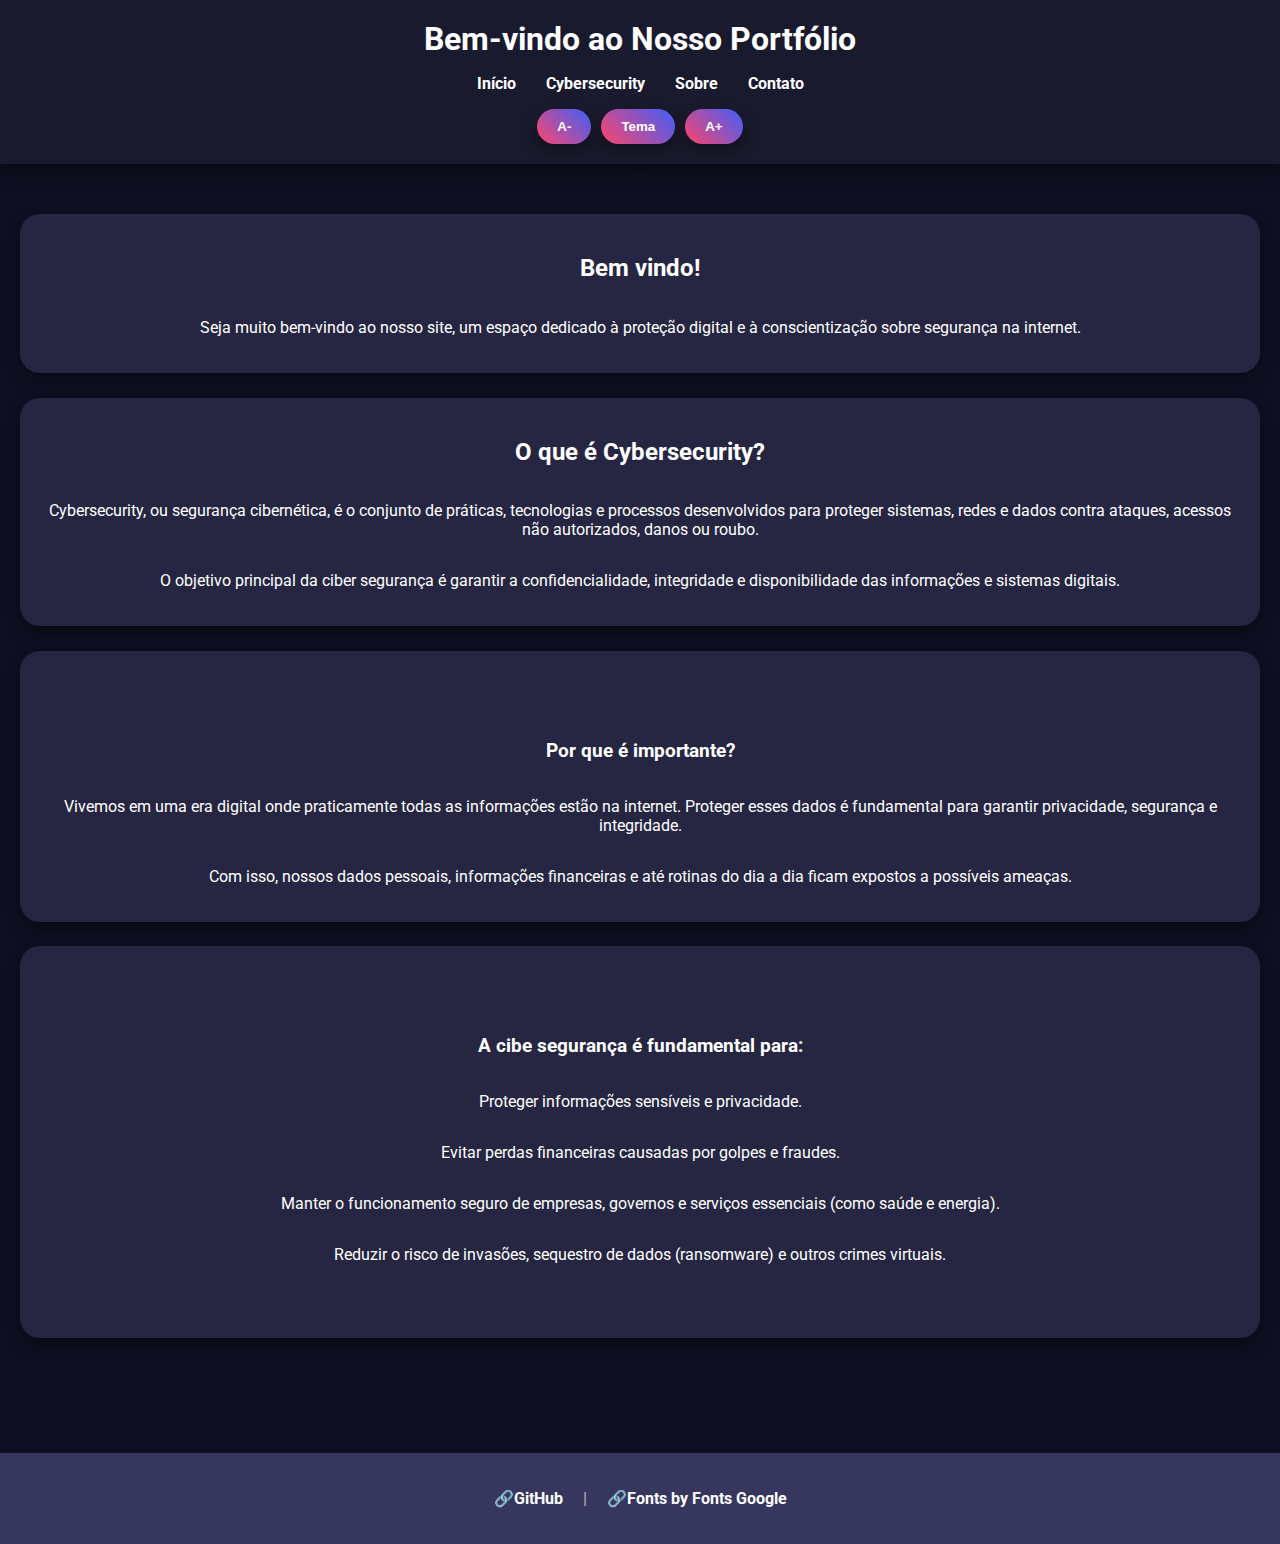
<file: index.html>
<!DOCTYPE html>
<html lang="pt-br">
<head>
    <meta charset="UTF-8">
    <meta name="viewport" content="width=device-width, initial-scale=1.0">
    <title>Bem-vindo | Portfólio</title>
    <link rel="preconnect" href="https://fonts.googleapis.com">
    <link rel="preconnect" href="https://fonts.gstatic.com" crossorigin>
    <link href="https://fonts.googleapis.com/css2?family=Roboto:ital,wght@0,100..900;1,100..900&display=swap" rel="stylesheet">
    <link rel="stylesheet" href="CSS/style.css">
    <script defer src="js/script.js"></script>
</head>
<body>
    <header>
        <h1>Bem-vindo ao Nosso Portfólio</h1>
        <nav>
            <ul>
                <li><a href="index.html">Início</a></li>
                <li><a href="cybersecurity.html">Cybersecurity</a></li>
                <li><a href="sobre.html">Sobre</a></li>
                <li><a href="contato.html">Contato</a></li>
            </ul>
        </nav>
        <div class="botoes">
            <button onclick="diminuirFonte()">A-</button>
            <button onclick="alternarTema()">Tema</button>
            <button onclick="acessibilidade()">A+</button>
        </div><!--botoes-->
    </header>

    <main class="container">
        <div class="Intro">
            <div class="conteudo">
                <h2>Bem vindo!</h2>
                    <p>Seja muito bem-vindo ao nosso site, um espaço dedicado à proteção digital e à conscientização sobre segurança na internet.</p>
            </div><!--conteudo-->
            <div class="conteudo">
                <h2>O que é Cybersecurity?</h2>
                    <p>Cybersecurity, ou segurança cibernética, é o conjunto de práticas, tecnologias e processos desenvolvidos para proteger sistemas, redes e dados contra ataques, acessos não autorizados, danos ou roubo. </p>
                    <p>O objetivo principal da ciber segurança é garantir a confidencialidade, integridade e disponibilidade das informações e sistemas digitais.</p>
            </div><!--conteudo-->
            <div class="conteudo">
                <h3>Por que é importante?</h3>
                    <p>Vivemos em uma era digital onde praticamente todas as informações estão na internet. Proteger esses dados é fundamental para garantir privacidade, segurança e integridade.</p>
                    <p>Com isso, nossos dados pessoais, informações financeiras e até rotinas do dia a dia ficam expostos a possíveis ameaças.</p>
            </div><!--conteudo-->
            <div class="conteudo">
                <h3>A cibe segurança é fundamental para:</h3>
                    <p>Proteger informações sensíveis e privacidade.</p>
                    <p>Evitar perdas financeiras causadas por golpes e fraudes.</p>
                    <p>Manter o funcionamento seguro de empresas, governos e serviços essenciais (como saúde e energia).</p>
                    <p>Reduzir o risco de invasões, sequestro de dados (ransomware) e outros crimes virtuais.</p><br><br>
            </div><!--conteudo-->
        </div><!--Intro-->
    </main><!--container-->
    <footer>
        <div class="git">
        <h4><a href="https://github.com/AlanDeMellow/AlanDeMellow.github.io">🔗GitHub</a>|<a href="https://fonts.google.com/">🔗Fonts by Fonts Google</a></h4>
        </div> <!--git-->
    </footer>
</body>
</html>
</file>
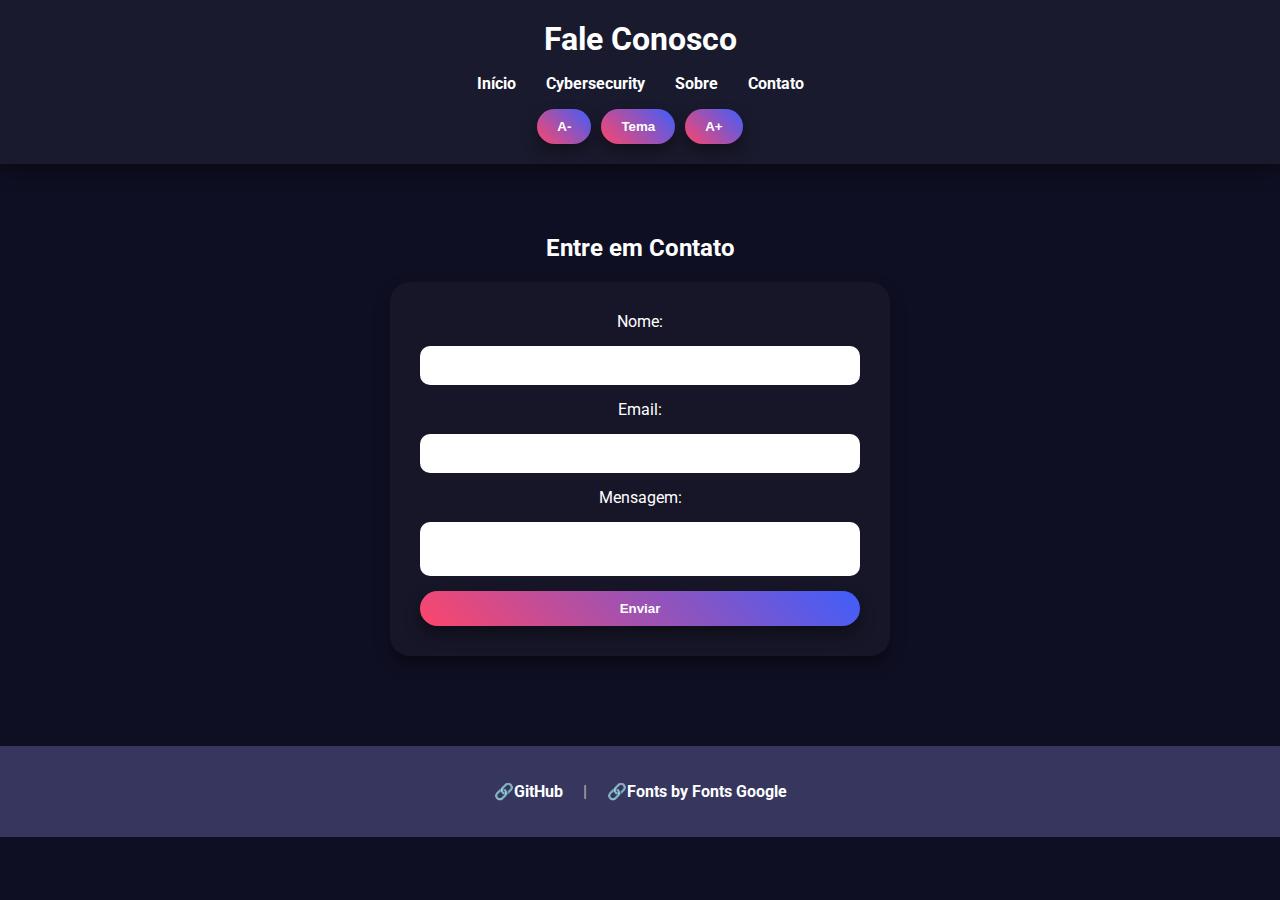
<file: contato.html>
<!DOCTYPE html>
<html lang="pt-br">
<head>
    <meta charset="UTF-8">
    <meta name="viewport" content="width=device-width, initial-scale=1.0">
    <title>Contato</title>
    <link rel="preconnect" href="https://fonts.googleapis.com">
    <link rel="preconnect" href="https://fonts.gstatic.com" crossorigin>
    <link href="https://fonts.googleapis.com/css2?family=Roboto:ital,wght@0,100..900;1,100..900&display=swap" rel="stylesheet">
    <link rel="stylesheet" href="CSS/style.css">
    <script defer src="js/script.js"></script>
</head>
<body>

    <header>
        <h1>Fale Conosco</h1>
        <nav>
            <ul>
                <li><a href="index.html">Início</a></li>
                <li><a href="cybersecurity.html">Cybersecurity</a></li>
                <li><a href="sobre.html">Sobre</a></li>
                <li><a href="contato.html">Contato</a></li>
            </ul>
        </nav>
        <div class="botoes">
            <button onclick="diminuirFonte()">A-</button>
            <button onclick="alternarTema()">Tema</button>
            <button onclick="acessibilidade()">A+</button>
        </div><!--botoes-->
    </header>

    <main class="container">
        <h2>Entre em Contato</h2>
        <form onsubmit="alert('Página em construção'); return false;">
            <label>Nome:</label>
            <input type="text" required>
            <label>Email:</label>
            <input type="email" required>
            <label>Mensagem:</label>
            <textarea required></textarea>
            <button type="submit">Enviar</button>
        </form>
    </main>
    <footer>
        <div class="git">
        <h4><a href="https://github.com/AlanDeMellow/AlanDeMellow.github.io">🔗GitHub</a>|<a href="https://fonts.google.com/">🔗Fonts by Fonts Google</a></h4>
        </div> <!--git-->
    </footer>
</body>
</html>
</file>
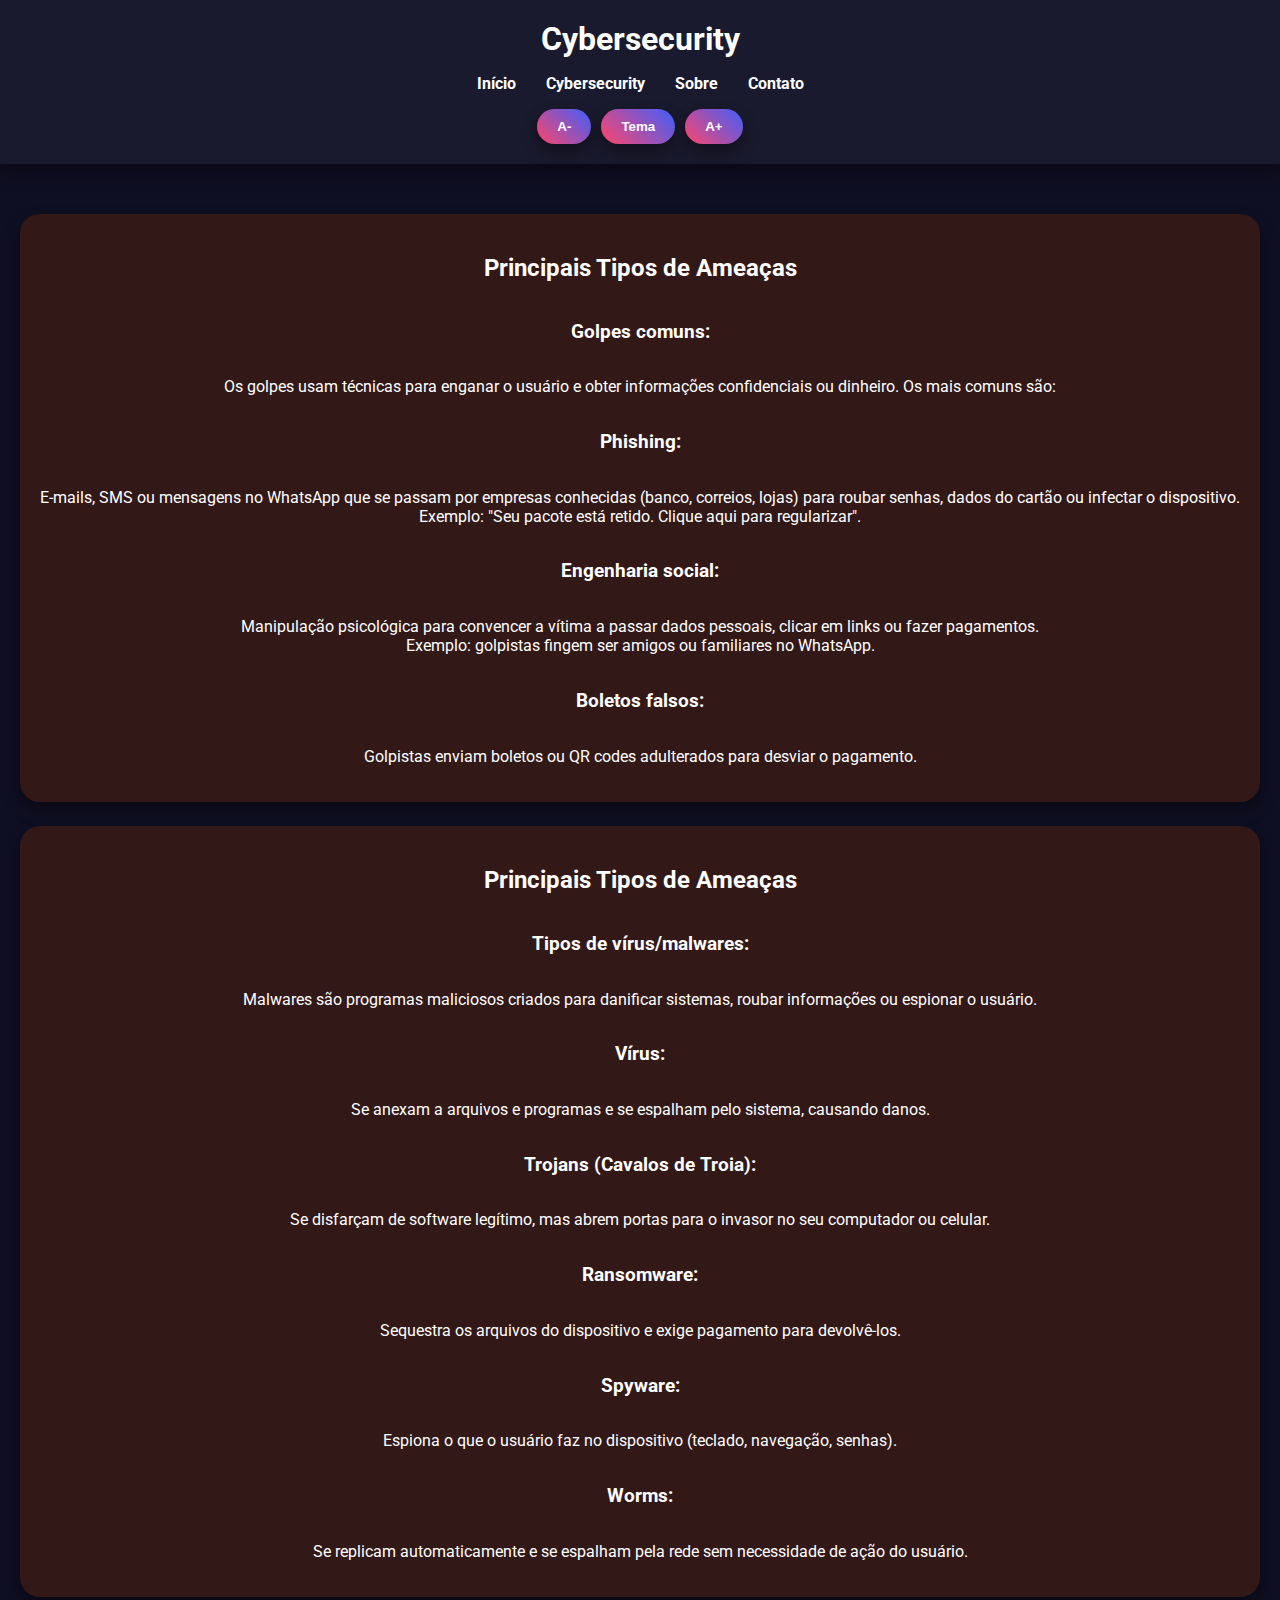
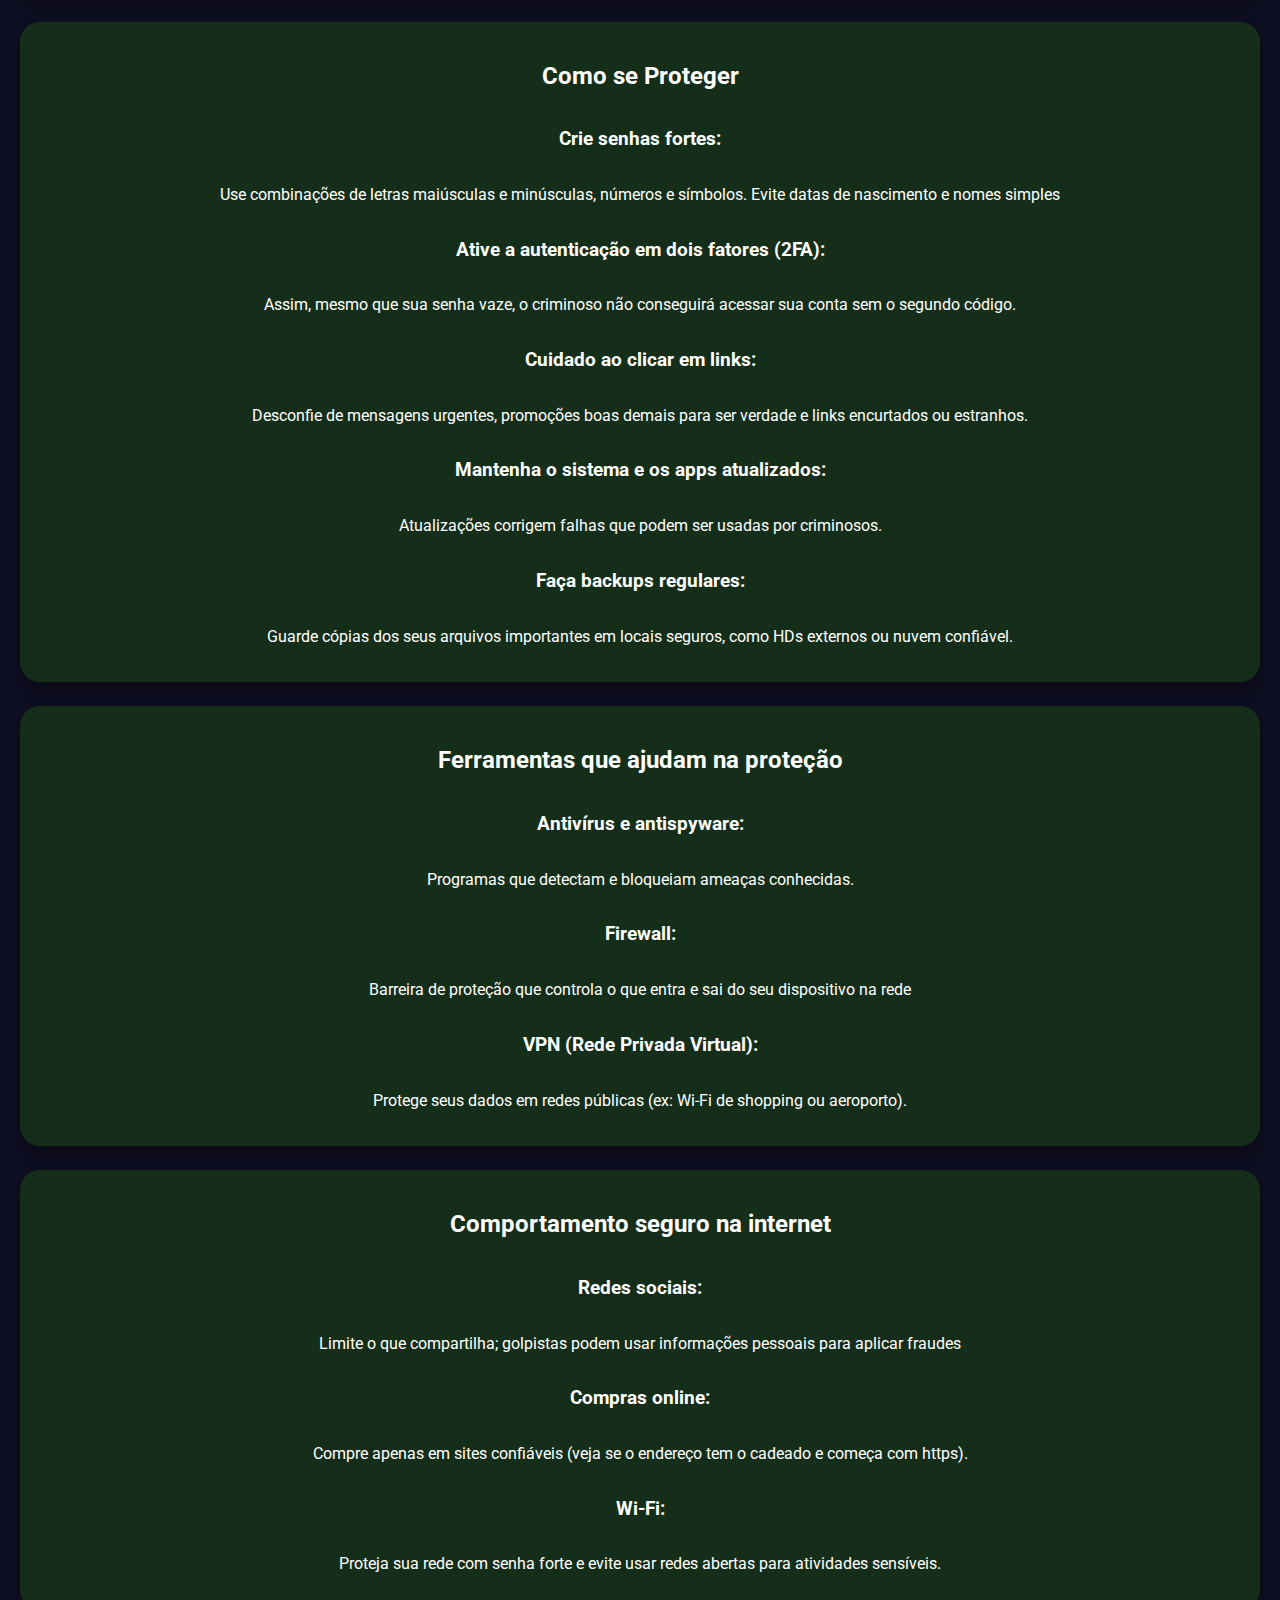
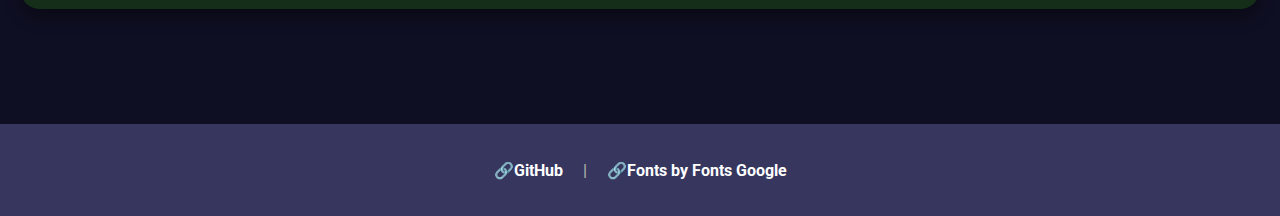
<file: cybersecurity.html>
<!DOCTYPE html>
<html lang="pt-br">
<head>
    <meta charset="UTF-8">
    <meta name="viewport" content="width=device-width, initial-scale=1.0">
    <title>Cybersecurity</title>
    <link rel="preconnect" href="https://fonts.googleapis.com">
    <link rel="preconnect" href="https://fonts.gstatic.com" crossorigin>
    <link href="https://fonts.googleapis.com/css2?family=Roboto:ital,wght@0,100..900;1,100..900&display=swap" rel="stylesheet">
    <link rel="stylesheet" href="CSS/style.css">
    <script defer src="js/script.js"></script>
</head>
<body>

    <header>
        <h1>Cybersecurity</h1>
        <nav>
            <ul>
                <li><a href="index.html">Início</a></li>
                <li><a href="cybersecurity.html">Cybersecurity</a></li>
                <li><a href="sobre.html">Sobre</a></li>
                <li><a href="contato.html">Contato</a></li>
            </ul>
        </nav>
        <div class="botoes">
            <button onclick="diminuirFonte()">A-</button>
            <button onclick="alternarTema()">Tema</button>
            <button onclick="acessibilidade()">A+</button>
        </div><!--botoes-->
    </header>

    <main class="container">
        <div class="Ameaças">
            <div class="conteudo">
                <h2>Principais Tipos de Ameaças</h2>
                    <h3> Golpes comuns:</h3>
                        <p>Os golpes usam técnicas para enganar o usuário e obter informações confidenciais ou dinheiro. Os mais comuns são:</p>
                    <h3>Phishing:</h3>
                        <p>E-mails, SMS ou mensagens no WhatsApp que se passam por empresas conhecidas (banco, correios, lojas) para roubar senhas, dados do cartão ou infectar o dispositivo.<br>Exemplo: "Seu pacote está retido. Clique aqui para regularizar".</p>
                    <h3>Engenharia social:</h3>
                        <p>Manipulação psicológica para convencer a vítima a passar dados pessoais, clicar em links ou fazer pagamentos.<br>Exemplo: golpistas fingem ser amigos ou familiares no WhatsApp.</p>
                    <h3>Boletos falsos:</h3>
                        <p>Golpistas enviam boletos ou QR codes adulterados para desviar o pagamento.</p>
            </div><!--conteudo-->
        </div><!--Ameaças-->

        <div class="Ameaças">
            <div class="conteudo">
                <h2>Principais Tipos de Ameaças</h2>
                    <h3>Tipos de vírus/malwares:</h3>
                        <p>Malwares são programas maliciosos criados para danificar sistemas, roubar informações ou espionar o usuário.</p>
                    <h3>Vírus:</h3>
                        <p>Se anexam a arquivos e programas e se espalham pelo sistema, causando danos.</p>
                    <h3>Trojans (Cavalos de Troia):</h3>
                        <p>Se disfarçam de software legítimo, mas abrem portas para o invasor no seu computador ou celular.</p>
                    <h3>Ransomware:</h3>
                        <p>Sequestra os arquivos do dispositivo e exige pagamento para devolvê-los.</p>
                    <h3>Spyware:</h3>
                        <p>Espiona o que o usuário faz no dispositivo (teclado, navegação, senhas).</p>
                    <h3>Worms:</h3>
                        <p>Se replicam automaticamente e se espalham pela rede sem necessidade de ação do usuário.</p>
            </div><!--conteudo-->
        </div><!--Ameaças-->

        <div class="Protecao">
            <div class="conteudo">
                <h2>Como se Proteger</h2>
                    <h3>Crie senhas fortes:</h3>
                        <p>Use combinações de letras maiúsculas e minúsculas, números e símbolos. Evite datas de nascimento e nomes simples</p>
                    <h3>Ative a autenticação em dois fatores (2FA):</h3>
                        <p>Assim, mesmo que sua senha vaze, o criminoso não conseguirá acessar sua conta sem o segundo código.</p>
                    <h3>Cuidado ao clicar em links:</h3>
                        <p>Desconfie de mensagens urgentes, promoções boas demais para ser verdade e links encurtados ou estranhos.</p>
                    <h3>Mantenha o sistema e os apps atualizados:</h3>
                        <p>Atualizações corrigem falhas que podem ser usadas por criminosos.</p>
                    <h3>Faça backups regulares:</h3>
                        <p>Guarde cópias dos seus arquivos importantes em locais seguros, como HDs externos ou nuvem confiável.</p>
            </div><!--conteudo-->
        </div><!--Protecao-->

        <div class="Protecao">
            <div class="conteudo">
                <h2>Ferramentas que ajudam na proteção</h2>
                    <h3>Antivírus e antispyware:</h3>
                        <p>Programas que detectam e bloqueiam ameaças conhecidas.</p>
                    <h3>Firewall:</h3>
                        <p>Barreira de proteção que controla o que entra e sai do seu dispositivo na rede</p>
                    <h3>VPN (Rede Privada Virtual):</h3>
                        <p>Protege seus dados em redes públicas (ex: Wi-Fi de shopping ou aeroporto).</p>
            </div><!--conteudo-->
        </div><!--Protecao-->

        <div class="Protecao">
            <div class="conteudo">
                <h2>Comportamento seguro na internet</h2>
                    <h3>Redes sociais:</h3>
                        <p>Limite o que compartilha; golpistas podem usar informações pessoais para aplicar fraudes</p>
                    <h3>Compras online:</h3>
                        <p>Compre apenas em sites confiáveis (veja se o endereço tem o cadeado e começa com https).</p>
                    <h3>Wi-Fi:</h3>
                        <p>Proteja sua rede com senha forte e evite usar redes abertas para atividades sensíveis.</p>
            </div><!--conteudo-->
        </div><!--Protecao-->

    </main>
    <footer>
        <div class="git">
        <h4><a href="https://github.com/AlanDeMellow/AlanDeMellow.github.io">🔗GitHub</a>|<a href="https://fonts.google.com/">🔗Fonts by Fonts Google</a></h4>
        </div> <!--git-->
    </footer>
</body>
</html>
</file>
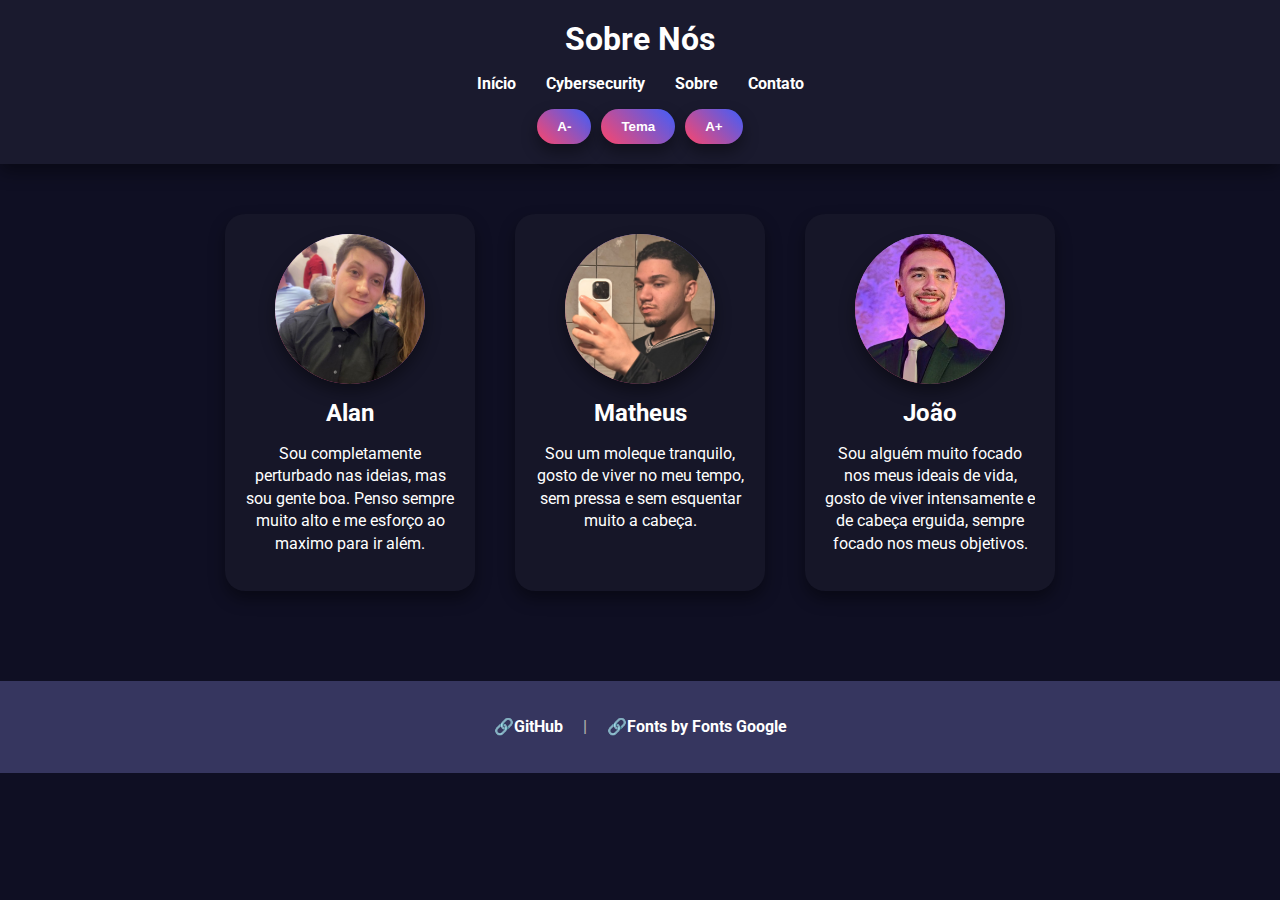
<file: sobre.html>
<!DOCTYPE html>
<html lang="pt-br">
<head>
    <meta charset="UTF-8">
    <meta name="viewport" content="width=device-width, initial-scale=1.0">
    <title>Sobre nós</title>
    <link rel="preconnect" href="https://fonts.googleapis.com">
    <link rel="preconnect" href="https://fonts.gstatic.com" crossorigin>
    <link href="https://fonts.googleapis.com/css2?family=Roboto:ital,wght@0,100..900;1,100..900&display=swap" rel="stylesheet">
    <link rel="stylesheet" href="CSS/style.css">
    <script defer src="js/script.js"></script>
</head>
<body>
    <header>
        <h1>Sobre Nós</h1>
        <nav>
            <ul>
                <li><a href="index.html">Início</a></li>
                <li><a href="cybersecurity.html">Cybersecurity</a></li>
                <li><a href="sobre.html">Sobre</a></li>
                <li><a href="contato.html">Contato</a></li>
            </ul>
        </nav>
        <div class="botoes">
            <button onclick="diminuirFonte()">A-</button>
            <button onclick="alternarTema()">Tema</button>
            <button onclick="acessibilidade()">A+</button>
        </div><!--botoes-->
    </header>

    <main class="container-integrantes">
        <div class="integrante">
            <div class="circulo"><img src="img/alan.jpg" alt="Alan"></div>
            <h2>Alan</h2>
            <p>Sou completamente perturbado nas ideias, mas sou gente boa. Penso sempre muito alto e me esforço ao maximo para ir além.</p>
        </div><!--integrante-->

        <div class="integrante">
            <div class="circulo"><img src="img/matheus.jpg" alt="Matheus"></div>
            <h2>Matheus</h2>
            <p>Sou um moleque tranquilo, gosto de viver no meu tempo, sem pressa e sem esquentar muito a cabeça.</p>
        </div><!--integrante-->

        <div class="integrante">
            <div class="circulo"><img src="img/joao.jpeg" alt="João"></div>
            <h2>João</h2>
            <p>Sou alguém muito focado nos meus ideais de vida, gosto de viver intensamente e de cabeça erguida, sempre focado nos meus objetivos.</p>
        </div><!--integrante-->
    </main>
    <footer>
        <div class="git">
        <h4><a href="https://github.com/AlanDeMellow/AlanDeMellow.github.io">🔗GitHub</a>|<a href="https://fonts.google.com/">🔗Fonts by Fonts Google</a></h4>
        </div> <!--git-->
    </footer>
</body>
</html>
</file>
<file: CSS/style.css>
:root {
    --bg-color: #0f0f23;
    --text-color: rgb(255, 255, 255);
    --card-color: #161628;
    --button-gradient: linear-gradient(45deg, #fc466b, #3f5efb);
    --hover-gradient: linear-gradient(45deg, #3f5efb, #fc466b);
    --border-radius: 20px;
    --shadow: 0 8px 16px rgba(0, 0, 0, 0.4);
}

* {
    box-sizing: border-box;
    transition: all 0.3s ease;
}

body {
    background-color: var(--bg-color);
    color: var(--text-color);
    font-family: "Roboto", sans-serif;
    margin: 0;
    padding: 0;
}

header {
    background-color: #1a1a2e;
    padding: 20px;
    text-align: center;
    box-shadow: var(--shadow);
}

footer{
    padding: 40px 0;
    display: flex;
    justify-content: center;
    align-items: center;
    background-color: #161628;
}

footer .git a{
    padding: 0 20px;
    text-decoration: none;
    color:white;
}

footer .git a:hover{
    transform: scale(1.15);
}

/*Modo claro*/

body.light-mode {
    background-color: white;
    color: black;
}

body.light-mode header {
    background-color: #e0e0ff;
    color: black;
}

body:not(.light-mode) header {
    background-color: #1a1a2e;
    color: white;
}

body.light-mode header a{
    color: black;
}

body.light-mode .container-integrantes .integrante{
    background-color: #e0e0ff;
}

body.light-mode .container form{
    background-color: #e0e0ff;    
}

body.light-mode .container .Intro .conteudo{
    background-color: #7676ca;
}

body.light-mode .container .Ameaças .conteudo{
    background-color: #bb5959;
}

body.light-mode .container .Protecao .conteudo{
    background-color: #4da85c;
}

header h1 {
    margin: 0;
}

nav ul {
    list-style: none;
    padding: 0;
    display: flex;
    justify-content: center;
    gap: 30px;
}

nav ul li a {
    color: white;
    text-decoration: none;
    font-weight: bold;
    position: relative;
}

nav ul li a::after {
    content: '';
    position: absolute;
    width: 0;
    height: 2px;
    bottom: -4px;
    left: 0;
    background: var(--button-gradient);
    transition: width 0.3s;
}

nav ul li a:hover::after {
    width: 100%;
}

.botoes {
    margin-top: 10px;
    display: flex;
    justify-content: center;
    gap: 10px;
}

button {
    padding: 10px 20px;
    border: none;
    border-radius: var(--border-radius);
    background-image: var(--button-gradient);
    color: white;
    cursor: pointer;
    font-weight: bold;
    box-shadow: var(--shadow);
    transition: transform 0.3s;
}

button:hover {
    background-image: var(--hover-gradient);
    transform: scale(1.05);
}

.container .Intro h3{
    padding-top: 50px;
}

.container .Intro h3{
    padding-top: 50px;
}

.container, .container-integrantes {
    padding: 50px 20px;
    text-align: center;
    transition: 0,2s;
}

.container-integrantes {
    display: flex;
    justify-content: center;
    gap: 40px;
    flex-wrap: wrap;
}

.container-integrantes .integrante:hover{
    transform: scale(1.05);
}

.integrante {
    background-color: var(--card-color);
    border-radius: var(--border-radius);
    padding: 20px;
    max-width: 250px;
    box-shadow: var(--shadow);
}

.circulo {
    width: 150px;
    height: 150px;
    background-image: var(--button-gradient);
    border-radius: 50%;
    margin: 0 auto 15px;
    display: flex;
    align-items: center;
    justify-content: center;
    overflow: hidden;
    box-shadow: var(--shadow);
}

.circulo img {
    width: 100%;
    height: 100%;
    object-fit: cover;
}

.integrante h2 {
    margin: 10px 0 5px;
}

.integrante p {
    display: -webkit-box;
    -webkit-line-clamp: 6;
    -webkit-box-orient: vertical;
    overflow: hidden;
    text-overflow: ellipsis;
    line-height: 1.4em;
    max-height: calc(1.7em * 5);
}

form {
    background-color: var(--card-color);
    padding: 30px;
    border-radius: var(--border-radius);
    box-shadow: var(--shadow);
    max-width: 500px;
    margin: 0 auto;
    display: flex;
    flex-direction: column;
    gap: 15px;
}

input, textarea {
    padding: 12px;
    border-radius: 10px;
    border: none;
    outline: none;
    resize: none;
}

input:focus, textarea:focus {
    outline: 2px solid #3f5efb;
}

.container .conteudo{
    display: -webkit-box;
    -webkit-box-orient: vertical;
    overflow: hidden;
    text-overflow: ellipsis;
    background-color: var(--card-color);
    border-radius: var(--border-radius);
    padding: 20px;
    max-width: 100%;
    box-shadow: var(--shadow);
    margin-bottom: 2%;
    transition: 0.2s;
}

.container .Intro .conteudo{
    background-color: #262642;
}

.container .Ameaças .conteudo{
    background-color: #331818;
}

.container .Protecao .conteudo{
    background-color: #152e19;
}

.container .conteudo:hover{
    transform: scale(1.01);
}

footer {
    background-color: #36365f;
    padding: 15px;
    text-align: center;
    color: #aaa;
    margin-top: 40px;
}
</file>
